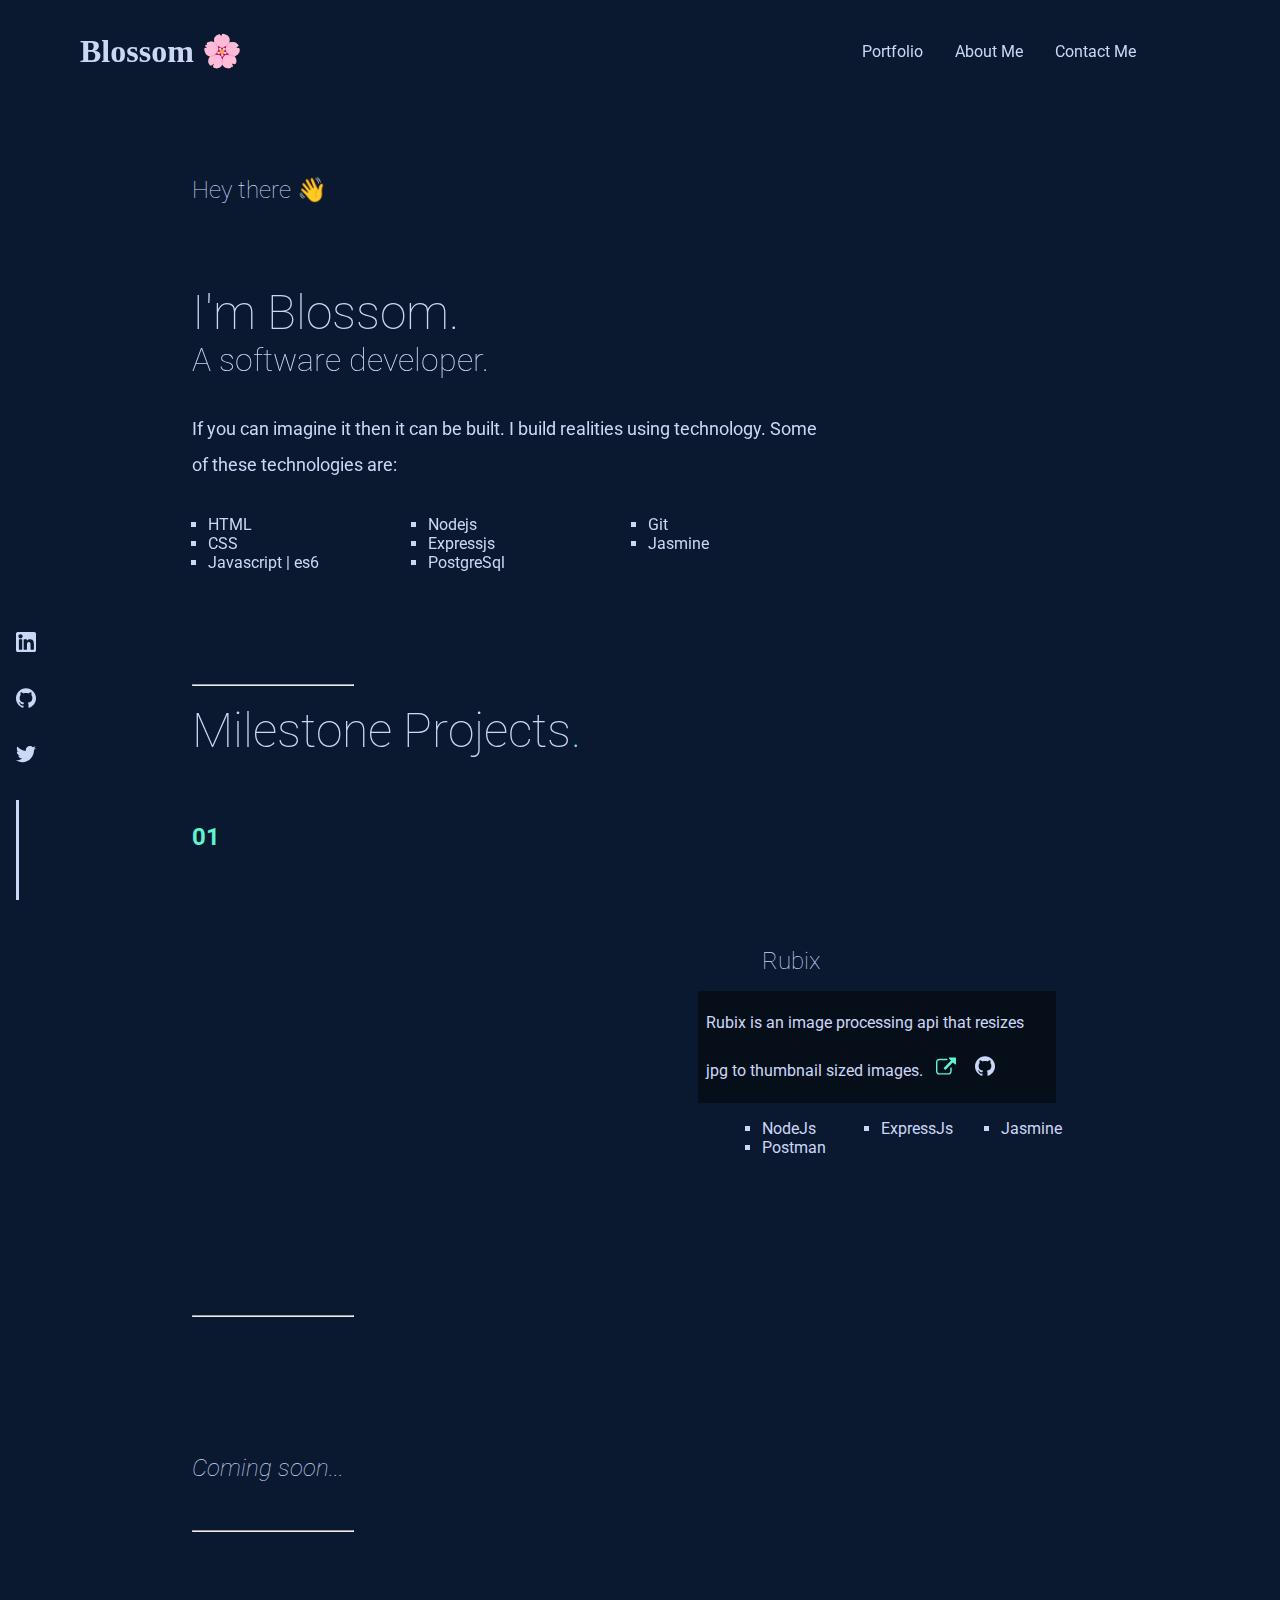
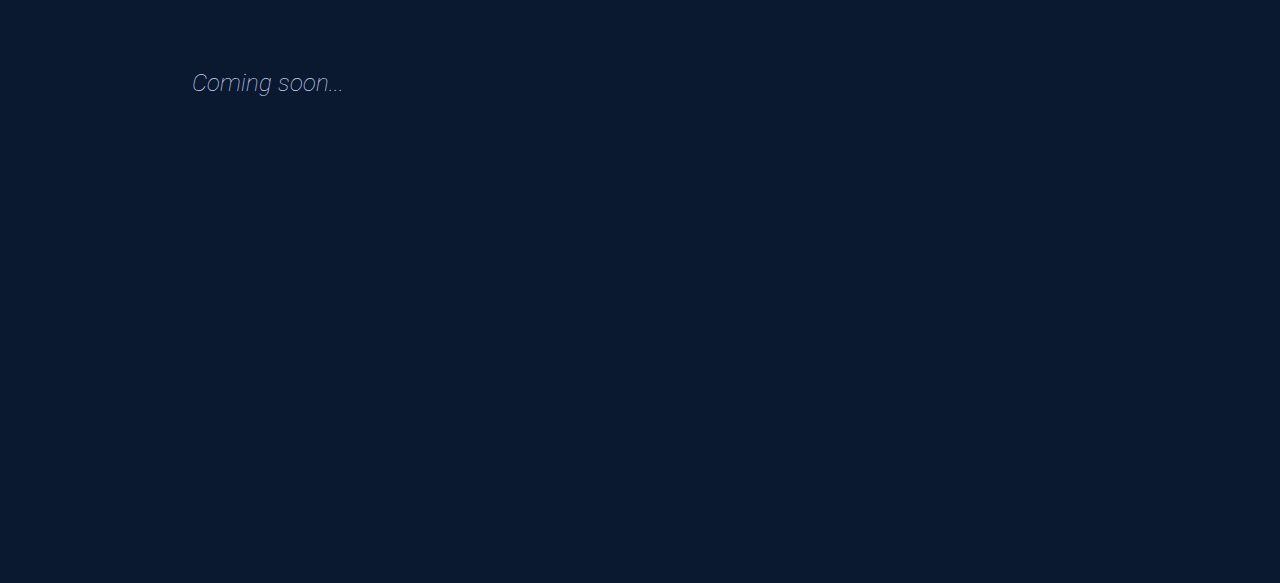
<file: index.html>
<!DOCTYPE html>

<head>
  <meta charset="utf-8" />
  <meta http-equiv="X-UA-Compatible" content="IE=edge" />
  <title>Blossom 🌸</title>
  <meta name="description" content="Blossom's personal website" />
  <meta name="viewport" content="width=device-width, initial-scale=1" />
  <!-- bootstrap files ->
  <!-- js file -->
  <script defer src="/script.js"></script>
  <!-- css files -->
  <link rel="stylesheet" target="_blank" href="/css/styles.css">
  <link id="theme-style" rel="stylesheet" target="_blank" href="">
  <!-- favicon -->
  <link rel="apple-touch-icon" sizes="180x180" target="_blank" href="/images/icons/apple-touch-icon.png">
  <link rel="icon" type="image/png" sizes="32x32" target="_blank" href="/images/icons/favicon-32x32.png">
  <link rel="icon" type="image/png" sizes="16x16" target="_blank" href="/images/icons/favicon-16x16.png">
  <!-- <link rel="manifest" target="_blank" href="/site.webmanifest"> -->
  <!-- animate.css -->
  <link rel="stylesheet" target="_blank" href="https://cdnjs.cloudflare.com/ajax/libs/animate.css/4.1.1/animate.min.css" />
  <!-- animate on scroll -->
  <link target="_blank" href="https://unpkg.com/aos@2.3.1/dist/aos.css" rel="stylesheet">
</head>

<body class="body__container">
  <div>

    <!-- navbar -->
    <section id="nav" class="nav">
      <div class="nav__div">
        <div class="nav__logo">
          <h1>Blossom 🌸</h1>
          <img id="toggleMode" class="hide nav__logo--switch" src="/images/icons/toggle-off.svg" alt="toggle button">
        </div>
        <div>
          <ul id="nav-links" class="ul">
            <li class="li"><a class="link" target="_blank" href="#projects">Portfolio</a> </li>
            <li class="li"><a class="link" target="_blank" href="#about">About Me</a> </li>
            <li class="li"><a class="link" target="_blank" href="#contact">Contact Me</a> </li>
          </ul>
        </div>
        <div id="hamburger" class="hamburger">
          <div id="fl" class="ham hamburger__first-line"></div>
          <div id="sl" class="ham hamburger__second-line"></div>
          <div id="tl" class="ham hamburger__third-line"></div>
        </div>
      </div>
    </section>

    <!-- social media links -->
    <section id="dark-md" class="sm">
      <div class="sm__div"><a target="_blank" href="https://www.linkedin.com/in/blossom-babalola/"><img src="/images/icons/linkedin.svg"
            alt="LinkedIn"></a></div>
      <div class="sm__div"><a target="_blank" href="https://github.com/blossom-babs"><img class="sm__img" src="/images/icons/github.svg"
            alt="Github account"></a></div>
      <div class="sm__div"><a target="_blank" href=https://twitter.com/BlossomBabalola"> <img src="/images/icons/twitter.svg"
          alt="Twitter account"></a></div>
      <div class="hide sm__div"><a target="_blank" href="https://dev.to/blossom" class="sm__dev">Dev</a></div>
      <div class="sm__vl"></div>
    </section>

    <!-- social media links for light mode -->
    <section id="light-md" class="sm">
      <div class="sm__div"><a target="_blank" href="https://www.linkedin.com/in/blossom-babalola/"><img
            src="/images/icons/linkedinLight.svg" alt="LinkedIn"></a></div>
      <div class="sm__div"><a target="_blank" href="https://github.com/blossom-babs"><img src="/images/icons/githubLight.svg"
            alt="Github account"></a></div>
      <div class="sm__div"><a target="_blank" href="https://twitter.com/blossom_babs"><img src="/images/icons/twitterLight.svg"
            alt="Twitter account"></a></div>
      <div class="hide sm__div"><a target="_blank" href="https://dev.to/blossom" class="hide sm__dev">Dev</a></div>
      <div class="sm__vl"></div>
    </section>

    <div class="wrapper">
      <!-- about me-->
      <section id="about" class="about">
        <h1 class="about__h1 animate__animated animate__pulse">Hey there 👋</h1>
        <h4 data-aos="fade-up" data-aos-duration="1000" data-aos-delay="200" class="about__alert">I'm Blossom.</h4>
        <h4 data-aos="fade-up" data-aos-duration="1000" data-aos-delay="300" class="about__desc">A software developer.
        </h4>
        <p data-aos="fade-up" data-aos-duration="1500" data-aos-delay="500" class="about__content">If you can imagine it
          then it can be built. I build realities using technology. Some of these technologies are:
        </p>
        <div class="about__technologies">
          <ul data-aos="fade-up" data-aos-duration="1500" data-aos-delay="700" class="about__stack">
            <li>HTML</li>
            <li>CSS</li>
            <li>Javascript | es6</li>
          </ul>
          <ul data-aos="fade-up" data-aos-duration="15000" data-aos-delay="1300" class="about__stack">
            <li>Nodejs</li>
            <li>Expressjs</li>
            <li>PostgreSql</li>
          </ul>
          <ul data-aos="fade-up" data-aos-duration="1500" data-aos-delay="1600" class="about__stack">
            <li>Git</li>
            <li>Jasmine</li>
          </ul>
        </div>
        <div class="hide about__btn--div" data-aos="fade-up" data-aos-duration="3000" data-aos-delay="1000">
          <a class="about__btn" target="_blank" href="mailto:blossybab70@gmail.com">Hire Me</a>
        </div>
      </section>

      <!-- milestone project -->
      <section id="projects" class="projects">
        <hr>
        <h1 data-aos="flip-left" data-aos-easing="ease-out-cubic" data-aos-duration="1000" class="projects__topic">
          Milestone Projects<span class="span">.</span>
        </h1>
        <div class="projects__row">
          <!-- first project -->
          <div class="projects__card">
            <h2 class="projects__identifier"><span class="span">01</span></h2>
            <div class="projects__grid">
              <div class="projects__img--div" data-aos="zoom-in-right" data-aos-duration="1000">
                <img class="projects__img" src="/images/image-processing.png">
              </div>
              <div class="projects__description data-aos=" zoom-in-left" data-aos-duration="1000" data-aos-delay="200"">
              <h3 class=" projects__name">Rubix</h3>
                <p class="projects__description--content">
                  Rubix is an image processing api that resizes jpg to thumbnail sized images.
                  <button class="projects__icons">
                    <a target="_blank" target="_blank" href="https://github.com/blossom-babs/exercise-rubix"><img class="projects__icon"
                        src="/images/icons/external-link-symbol.svg" alt="Open project"></a>
                    <a target="_blank" target="_blank" href="https://github.com/blossom-babs/exercise-rubix"><img class="projects__icon"
                        src="/images/icons/github.svg" alt="Github link"></a>
                  </button>
                </p>
                <p class="projects__tools">
                  <ul class="projects__tools--list">
                    <li>NodeJs</li>
                    <li>ExpressJs</li>
                    <li>Jasmine</li>
                    <li>Postman</li>
                  </ul>
                </p>
              </div>
            </div>
          </div>
          <!-- second project -->
          <div class="hide projects__card">
            <h2 class="projects__identifier"><span class="span">02</span></h2>
            <div class="projects__grid">
              <div data-aos="zoom-in-right" data-aos-duration="3000" data-aos-delay="300" class="projects__img--div">
                <img class="projects__img" src="/images/portfolio_light-mode.png">
              </div>
              <div data-aos="zoom-in-left" data-aos-duration="3000" data-aos-delay="400" class="projects__description">
                <h3 class="projects__name">Portfolio</h3>
                <p class="projects__description--content">
                  A visual documentation of most of my past projectsa developer's projects.
                  <button class="projects__icons">
                    <a target="_blank" href="https://blo-portfolio.netlify.app/"><img class="projects__icon"
                        src="/images/icons/external-link-symbol.svg" alt="Open project"></a>
                    <a target="_blank" href="https://github.com/blossom-babs/portfolio"><img class="projects__icon"
                        src="/images/icons/github.svg" alt="Github link"></a>
                  </button>
                </p>
                <p class="projects__tools">
                  <ul class="projects__tools--list">
                    <li>React</li>
                    <li>SCSS</li>
                    <li>Material-UI</li>
                    <li>GIT|github</li>
                    <li>Netlify</li>
                  </ul>
                </p>
              </div>
            </div>
          </div>
          <!-- third project -->
          <div class="hide projects__card">
            <h2 class="projects__identifier"><span class="span">03</span></h2>
            <div class="projects__grid">
              <div data-aos="zoom-in-right" data-aos-duration="3000" data-aos-delay="500" class="projects__img--div">
                <img class="projects__img" src="/images/tech_trant.png">
              </div>
              <div data-aos="zoom-in-left" data-aos-duration="3000" data-aos-delay="600" class="projects__description">
                <h3 class="projects__name">Tech Trant</h3>
                <p class="projects__description--content">
                  Tech Trant is a javascript based appblog site.
                  <button class="projects__icons">
                    <a target="_blank" href="https://tech-trant-demo.netlify.app/"><img class="projects__icon"
                        src="/images/icons/external-link-symbol.svg" alt="Open project"></a>
                    <a target="_blank" href="https://github.com/blossom-babs/Tech-Trant"><img class="projects__icon"
                        src="/images/icons/github.svg" alt="Github link"></a>
                  </button>
                </p>
                <p class="projects__tools">
                  <ul class="projects__tools--list">
                    <li>HTML</li>
                    <li>SCSS</li>
                    <li>Javascript</li>
                    <!-- <li>Nodejs</li>
                  <li>Expressjs</li>
                  <li>Ejs</li>
                  <li>Mongoose</li> -->
                    <li>GIT|github</li>
                    <li>Netlify</li>
                  </ul>
                </p>
              </div>
            </div>
          </div>

        </div>
      </section>

      <section id="" class="projects">
        <hr>
        <h1 data-aos="flip-left" data-aos-easing="ease-out-cubic" data-aos-duration="1000" class="projects__topic">
          Capstone Projects<span class="span">.</span>
        </h1>

        <div class="coming-soon">
          Coming soon...
        </div>
        <div class="hide projects__row">
          <!-- first project -->
          <div class="projects__card">
            <h2 class="projects__identifier"><span class="span">01</span></h2>
            <div class="projects__grid">
              <div class="projects__img--div" data-aos="zoom-in-right" data-aos-duration="1000">
                <img class="projects__img" src="/images/afrig_4.png">
              </div>
              <div class="projects__description data-aos=" zoom-in-left" data-aos-duration="1000" data-aos-delay="200"">
              <h3 class=" projects__name">AfriG</h3>
                <p class="projects__description--content">
                  AfriG is a modern Ecommerce platform for showcasing an africa based clothing line.
                  <button class="projects__icons">
                    <a target="_blank" href="https://afrig.netlify.app/"><img class="projects__icon"
                        src="/images/icons/external-link-symbol.svg" alt="Open project"></a>
                    <a target="_blank" href="https://github.com/blossom-babs/afrig"><img class="projects__icon"
                        src="/images/icons/github.svg" alt="Github link"></a>
                  </button>
                </p>
                <p class="projects__tools">
                  <ul class="projects__tools--list">
                    <li>Gatsbyjs</li>
                    <li>SCSS</li>
                    <li>React-Bootstrap</li>
                    <li>Material-UI</li>
                    <li>GIT|github</li>
                    <li>Netlify</li>
                  </ul>
                </p>
              </div>
            </div>
          </div>
          <!-- second project -->
          <div class="projects__card">
            <h2 class="projects__identifier"><span class="span">02</span></h2>
            <div class="projects__grid">
              <div data-aos="zoom-in-right" data-aos-duration="3000" data-aos-delay="300" class="projects__img--div">
                <img class="projects__img" src="/images/portfolio_light-mode.png">
              </div>
              <div data-aos="zoom-in-left" data-aos-duration="3000" data-aos-delay="400" class="projects__description">
                <h3 class="projects__name">Portfolio</h3>
                <p class="projects__description--content">
                  A visual documentation of most of my past projectsa developer's projects.
                  <button class="projects__icons">
                    <a target="_blank" href="https://blo-portfolio.netlify.app/"><img class="projects__icon"
                        src="/images/icons/external-link-symbol.svg" alt="Open project"></a>
                    <a target="_blank" href="https://github.com/blossom-babs/portfolio"><img class="projects__icon"
                        src="/images/icons/github.svg" alt="Github link"></a>
                  </button>
                </p>
                <p class="projects__tools">
                  <ul class="projects__tools--list">
                    <li>React</li>
                    <li>SCSS</li>
                    <li>Material-UI</li>
                    <li>GIT|github</li>
                    <li>Netlify</li>
                  </ul>
                </p>
              </div>
            </div>
          </div>
          <!-- third project -->
          <div class="projects__card">
            <h2 class="projects__identifier"><span class="span">03</span></h2>
            <div class="projects__grid">
              <div data-aos="zoom-in-right" data-aos-duration="3000" data-aos-delay="500" class="projects__img--div">
                <img class="projects__img" src="/images/tech_trant.png">
              </div>
              <div data-aos="zoom-in-left" data-aos-duration="3000" data-aos-delay="600" class="projects__description">
                <h3 class="projects__name">Tech Trant</h3>
                <p class="projects__description--content">
                  Tech Trant is a javascript based appblog site.
                  <button class="projects__icons">
                    <a target="_blank" href="https://tech-trant-demo.netlify.app/"><img class="projects__icon"
                        src="/images/icons/external-link-symbol.svg" alt="Open project"></a>
                    <a target="_blank" href="https://github.com/blossom-babs/Tech-Trant"><img class="projects__icon"
                        src="/images/icons/github.svg" alt="Github link"></a>
                  </button>
                </p>
                <p class="projects__tools">
                  <ul class="projects__tools--list">
                    <li>HTML</li>
                    <li>SCSS</li>
                    <li>Javascript</li>
                    <!-- <li>Nodejs</li>
                  <li>Expressjs</li>
                  <li>Ejs</li>
                  <li>Mongoose</li> -->
                    <li>GIT|github</li>
                    <li>Netlify</li>
                  </ul>
                </p>
              </div>
            </div>
          </div>

        </div>
      </section>

      <section id="" class="projects">
        <hr>
        <h1 data-aos="flip-left" data-aos-easing="ease-out-cubic" data-aos-duration="1000" class="projects__topic">
          Intertrack Projects<span class="span">.</span>
        </h1>
        <div class="coming-soon">
          Coming soon...
        </div>
        <div class="hide projects__row">
          <!-- first project -->
          <div class="projects__card">
            <h2 class="projects__identifier"><span class="span">01</span></h2>
            <div class="projects__grid">
              <div class="projects__img--div" data-aos="zoom-in-right" data-aos-duration="1000">
                <img class="projects__img" src="/images/afrig_4.png">
              </div>
              <div class="projects__description data-aos=" zoom-in-left" data-aos-duration="1000" data-aos-delay="200"">
              <h3 class=" projects__name">AfriG</h3>
                <p class="projects__description--content">
                  AfriG is a modern Ecommerce platform for showcasing an africa based clothing line.
                  <button class="projects__icons">
                    <a target="_blank" href="https://afrig.netlify.app/"><img class="projects__icon"
                        src="/images/icons/external-link-symbol.svg" alt="Open project"></a>
                    <a target="_blank" href="https://github.com/blossom-babs/afrig"><img class="projects__icon"
                        src="/images/icons/github.svg" alt="Github link"></a>
                  </button>
                </p>
                <p class="projects__tools">
                  <ul class="projects__tools--list">
                    <li>Gatsbyjs</li>
                    <li>SCSS</li>
                    <li>React-Bootstrap</li>
                    <li>Material-UI</li>
                    <li>GIT|github</li>
                    <li>Netlify</li>
                  </ul>
                </p>
              </div>
            </div>
          </div>
          <!-- second project -->
          <div class="projects__card">
            <h2 class="projects__identifier"><span class="span">02</span></h2>
            <div class="projects__grid">
              <div data-aos="zoom-in-right" data-aos-duration="3000" data-aos-delay="300" class="projects__img--div">
                <img class="projects__img" src="/images/portfolio_light-mode.png">
              </div>
              <div data-aos="zoom-in-left" data-aos-duration="3000" data-aos-delay="400" class="projects__description">
                <h3 class="projects__name">Portfolio</h3>
                <p class="projects__description--content">
                  A visual documentation of most of my past projectsa developer's projects.
                  <button class="projects__icons">
                    <a target="_blank" href="https://blo-portfolio.netlify.app/"><img class="projects__icon"
                        src="/images/icons/external-link-symbol.svg" alt="Open project"></a>
                    <a target="_blank" href="https://github.com/blossom-babs/portfolio"><img class="projects__icon"
                        src="/images/icons/github.svg" alt="Github link"></a>
                  </button>
                </p>
                <p class="projects__tools">
                  <ul class="projects__tools--list">
                    <li>React</li>
                    <li>SCSS</li>
                    <li>Material-UI</li>
                    <li>GIT|github</li>
                    <li>Netlify</li>
                  </ul>
                </p>
              </div>
            </div>
          </div>
          <!-- third project -->
          <div class="projects__card">
            <h2 class="projects__identifier"><span class="span">03</span></h2>
            <div class="projects__grid">
              <div data-aos="zoom-in-right" data-aos-duration="3000" data-aos-delay="500" class="projects__img--div">
                <img class="projects__img" src="/images/tech_trant.png">
              </div>
              <div data-aos="zoom-in-left" data-aos-duration="3000" data-aos-delay="600" class="projects__description">
                <h3 class="projects__name">Tech Trant</h3>
                <p class="projects__description--content">
                  Tech Trant is a javascript based appblog site.
                  <button class="projects__icons">
                    <a target="_blank" href="https://tech-trant-demo.netlify.app/"><img class="projects__icon"
                        src="/images/icons/external-link-symbol.svg" alt="Open project"></a>
                    <a target="_blank" href="https://github.com/blossom-babs/Tech-Trant"><img class="projects__icon"
                        src="/images/icons/github.svg" alt="Github link"></a>
                  </button>
                </p>
                <p class="projects__tools">
                  <ul class="projects__tools--list">
                    <li>HTML</li>
                    <li>SCSS</li>
                    <li>Javascript</li>
                    <!-- <li>Nodejs</li>
                  <li>Expressjs</li>
                  <li>Ejs</li>
                  <li>Mongoose</li> -->
                    <li>GIT|github</li>
                    <li>Netlify</li>
                  </ul>
                </p>
              </div>
            </div>
          </div>

        </div>
      </section>

      <!-- more links to my work -->
      <section data-aos="fade-up" data-aos-duration="3000" data-aos-delay="500" class="hide works">
        <hr>
        <h1 class="works__title">More Projects<span>.</span></h1>
        <a target="_blank" href="/404.html" class="works__archs">View the archives</a>
        <div class="works__grid">
          <div class="works__div works__div--blog">
            <a target="_blank" href="https://tech-trant-demo.netlify.app/">Visit my blog</a>
          </div>
          <div class="works__div works__div--portfolio">
            <a target="_blank" href="https://blo-portfolio.netlify.app/">Visit my portfolio</a>
          </div>
          <div class="works__div works__div--portfolio">
            <a target="_blank" href="/404.html">Visit my podcast</a>
          </div>
        </div>
      </section>

      <footer id="contact" class="footer">
        <div data-aos="fade-down" data-aos-duration="1000" class="footer__div">
          <hr>
          <p class="footer__note">Got a question or proposal, or just want
            to say hello? Go ahead.</p>
          <h1 class="footer__title">Contact me.</h1>
          <a class="footer__mail-link" target="_blank" href="mailto:blossybab70@gmail.com">blossybab70@gmail.com</a>

          <div class="footer__copyright">
            🌸Blossom &copy; <span id="date"></span>
          </div>
        </div>
      </footer>
    </div>
  </div>

  <script src="https://unpkg.com/aos@2.3.1/dist/aos.js"></script>
  <script>
    AOS.init();
  </script>
</body>

</html>
</file>
<file: css/styles.css>
@import url("https://fonts.googleapis.com/css2?family=Roboto&Shadows+Into+Light&display=swap");
@import url("https://fonts.googleapis.com/css2?family=Roboto&Shadows+Into+Light&display=swap");
* {
  margin: 0;
  padding: 0;
  transition: all 1s ease-in-out;
}

html,
body {
  font-family: "Roboto", sans-serif;
  font-size: 16px;
}

hr {
  width: 10rem;
}

.span {
  color: #5FF3D1;
}

.body__container {
  color: #CCD6F6;
  background: #0A192F;
}

.nav {
  position: fixed;
  width: 100%;
  left: 0;
  z-index: 1;
}
.nav__colored {
  background-color: #060e1a;
}
.nav__div {
  display: flex;
  justify-content: space-between;
  align-items: center;
  width: 90%;
  padding: 2rem 0;
}
.nav__logo {
  padding-left: 5rem;
  font-family: "Shadows Into Light", cursive;
  display: flex;
  align-items: center;
}
@media screen and (max-width: 600px) {
  .nav__logo {
    padding-left: 2rem;
  }
}
.nav__logo--switch {
  padding-left: 1rem;
  padding-top: 0.5rem;
  cursor: pointer;
}
.nav .ul {
  list-style-type: none;
  display: flex;
}
@media screen and (max-width: 600px) {
  .nav .ul {
    display: block;
    background: #0A192F;
    position: absolute;
    right: 0;
    width: 100%;
    height: 100vh;
    top: 5rem;
    text-align: center;
    transform: translateX(1000px);
  }
  .nav .ul__active {
    transform: translateX(0);
  }
}
.nav .ul .li {
  padding: 0 1rem;
}
@media screen and (max-width: 600px) {
  .nav .ul .li {
    padding: 3rem 0;
  }
}
.nav .ul .li a {
  color: #CCD6F6;
  text-decoration: none;
}
@media screen and (max-width: 600px) {
  .nav .ul .li a {
    color: #CCD6F6;
    font-size: larger;
  }
}
.nav .ul .li a:hover {
  text-decoration: underline;
}
.nav .ul .li .link__colored {
  color: #CCD6F6;
}

@media screen and (min-width: 600px) {
  .hamburger {
    display: none;
  }
}
.hamburger:hover {
  cursor: pointer;
}
.hamburger__first-line {
  width: 40px;
  height: 3px;
  background: #CCD6F6;
  margin-bottom: 0.2rem;
}
.hamburger__second-line {
  background: #CCD6F6;
  width: 35px;
  height: 3px;
}
.hamburger__third-line {
  margin-top: 0.2rem;
  background: #CCD6F6;
  width: 30px;
  height: 3px;
}

.ham__colored {
  background: #CCD6F6;
}

.fl-active {
  transform: rotate(100deg);
}

.sl-active {
  display: none;
}

.tl-active {
  transform: rotate(-145deg);
}

#light-md {
  display: none;
}

.sm {
  display: none;
  position: fixed;
  bottom: 0;
  left: 1rem;
}
@media screen and (min-width: 450px) {
  .sm {
    display: block;
  }
}
.sm__div {
  padding-bottom: 2rem;
}
.sm__div a {
  cursor: pointer;
  text-decoration: none;
}
.sm__dev {
  color: #CCD6F6;
  text-transform: capitalize;
  font-size: 14px;
}
.sm__vl {
  border-left: 3px solid #CCD6F6;
  height: 100px;
  bottom: 0;
}

.projects {
  position: relative;
  top: 15rem;
  width: 70%;
  margin: 0 auto;
}
.projects__topic {
  padding-bottom: 4rem;
  padding-top: 1rem;
  font-weight: lighter;
  font-size: 3em;
}
.projects__img {
  width: 100%;
  height: 348px;
  object-fit: cover;
}
@media screen and (min-width: 900px) {
  .projects__description {
    width: 40%;
    position: relative;
    top: 5rem;
  }
}
.projects__description--content {
  background: #060e1a;
  padding: 1rem 0.5rem;
  line-height: 2;
}
@media screen and (min-width: 900px) {
  .projects__description--content {
    position: relative;
    right: 2rem;
  }
}
.projects__name {
  padding: 1rem 0;
  font-size: 1.5em;
  font-weight: lighter;
}
@media screen and (min-width: 900px) {
  .projects__name {
    position: relative;
    left: 2rem;
  }
}
.projects__icons {
  margin-top: 1rem;
  background: #060e1a;
  border: 1px solid #060e1a;
}
.projects__icon {
  padding: 0 0.5rem;
}
.projects__tools {
  padding-top: 1rem;
}
.projects__tools--list {
  display: grid;
  list-style-type: square;
  position: relative;
  left: 2rem;
}
@media screen and (min-width: 450px) {
  .projects__tools--list {
    grid-template-columns: repeat(3, 1fr);
  }
}
.projects__card {
  padding-bottom: 3rem;
}
@media screen and (min-width: 900px) {
  .projects__grid {
    display: flex;
  }
}
.projects__img--div {
  padding: 2rem 0;
}
@media screen and (min-width: 900px) {
  .projects__img--div {
    width: 60%;
  }
}

.about {
  position: relative;
  top: 10rem;
  width: 70%;
  margin: 0 auto;
}
.about__h1 {
  padding: 1rem 0;
  font-size: 1.5em;
  font-weight: lighter;
}
.about__alert {
  padding-top: 4rem;
  font-weight: lighter;
  font-size: 3em;
}
.about__desc {
  font-weight: lighter;
  font-size: 2em;
  padding-bottom: 2rem;
}
.about__content {
  line-height: 2;
  font-size: 18px;
}
@media screen and (min-width: 768px) {
  .about__content {
    width: 70%;
  }
}
.about__cta {
  font-size: 18px;
}
.about__btn {
  background: #5FF3D1;
  color: #000;
  padding: 0.5rem 1rem;
  font-size: 18px;
  text-decoration: none;
}
.about__btn:hover {
  border: 1px solid #5FF3D1;
  color: #CCD6F6;
  background: #010101;
}
.about__btn--div {
  padding-top: 1rem;
}
.about__technologies {
  padding: 2rem 0;
  display: grid;
  padding-left: 1rem;
}
@media screen and (min-width: 450px) {
  .about__technologies {
    grid-template-columns: repeat(4, 1fr);
  }
}
.about__stack {
  list-style-type: square;
}

.works {
  width: 70%;
  margin: 0 auto;
  position: relative;
  top: 35rem;
}
.works__grid {
  padding: 2rem 0;
}
@media screen and (min-width: 600px) {
  .works__grid {
    display: grid;
    grid-template-columns: repeat(2, 1fr);
  }
}
.works__div {
  background-color: #132f59;
  padding: 1rem;
  margin-right: 0.5rem;
  margin-bottom: 0.5rem;
  text-align: center;
}
.works__div--blog {
  background: linear-gradient(90deg, #0a192f 0%, #5ff3d1 100%);
}
.works__div--portfolio {
  background: linear-gradient(90deg, #5ff3d1 0%, #0a192f 100%);
}
.works__div a {
  color: #CCD6F6;
  font-size: 1.5em;
  cursor: pointer;
  text-decoration: none;
}
.works__div a:hover {
  color: #CCD6F6;
  text-decoration: underline;
}
.works__title {
  padding: 1rem 0;
  font-size: 1.5em;
  font-weight: lighter;
}
.works__archs {
  color: #5FF3D1;
  font-size: 1em;
}
.works__archs:hover {
  color: #CCD6F6;
}

.footer {
  position: relative;
  top: 25rem;
  margin: 0 auto;
  width: 70%;
}
.footer__div {
  padding-bottom: 2rem;
}
.footer__title {
  padding-top: 2rem;
  font-weight: lighter;
  font-size: 3em;
}
.footer__note {
  padding: 1rem 0;
  font-size: 1.5em;
  font-weight: lighter;
}
@media screen and (min-width: 768px) {
  .footer__note {
    width: 70%;
  }
}
.footer__mail-link {
  color: #5FF3D1;
}
.footer__copyright {
  padding: 1rem 0;
  font-size: 14px;
}

.hide {
  display: none;
}

@media screen and (min-width: 1500px) {
  .wrapper {
    width: 1440px;
    margin: 0 auto;
  }
}

.coming-soon {
  font-style: italic;
  font-size: 1.5rem;
  font-weight: lighter;
  padding-bottom: 3rem;
}

.error-page {
  width: 50%;
  margin: 0 auto;
  font-family: "Roboto", sans-serif;
  height: 100vw;
  display: flex;
  align-items: center;
  text-align: center;
}
@media screen and (min-width: 768px) {
  .error-page {
    height: 50vw;
  }
}

.alert__h1 {
  font-size: 3em;
}
.alert__note {
  padding: 4rem 0;
  font-size: 1.5em;
}
.alert__btn {
  background-color: #5FF3D1;
  color: #000;
  text-decoration: none;
  cursor: pointer;
  font-size: 20px;
  padding: 0.5rem 1rem;
}
.alert__btn:hover {
  background: none;
  color: #CCD6F6;
  text-decoration: underline;
  text-decoration-color: #5FF3D1;
}

/*# sourceMappingURL=styles.css.map */
</file>
